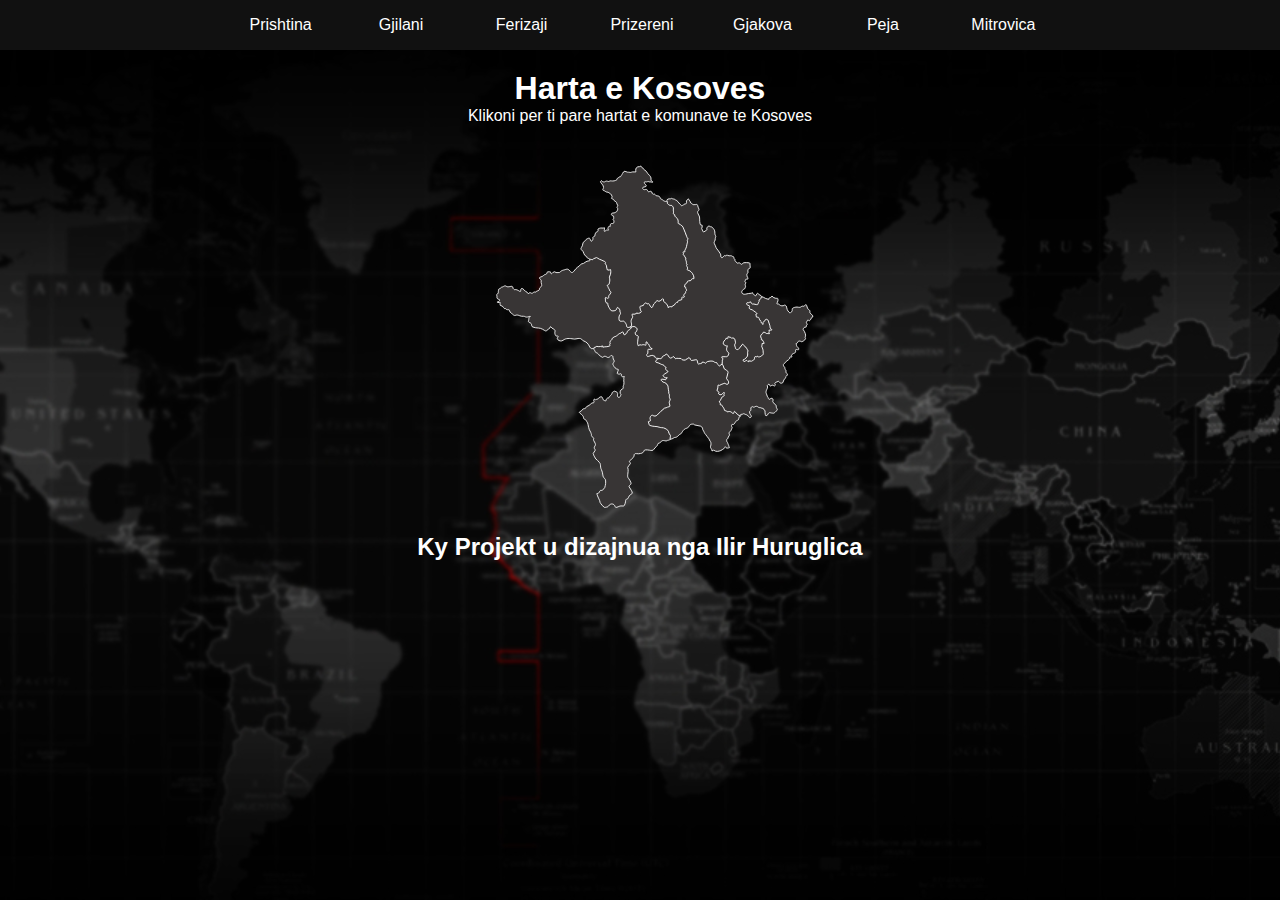
<file: index.html>
<!DOCTYPE html>
<html lang="en">
<head>
	<meta charset="UTF-8">
	<title>Harta e Kosoves</title>
	<link rel="icon" type="image/png" href="img/Kosova.svg">
	<link rel="stylesheet" type="text/css" href="css/style.css">
	<meta name="viewport" content="width=device-width,initial-scale=1">
</head>
<body class="Ballina">
	<div class="nav">
		<ul>
			<li class="home"><a href="#">Prishtina</a></li>
			<li class="tutorials"><a href="Gjilani.html">Gjilani</a></li>
			<li class="about"><a href="#">Ferizaji</a></li>
			<li class="news"><a href="#">Prizereni</a></li>
			<li class="contact"><a href="#">Gjakova</a></li>
			<li class="contact"><a href="#">Peja</a></li>
			<li class="contact"><a href="#">Mitrovica</a></li>
		</ul>
	</div>
	<div class="Header">
		<h1>Harta e Kosoves</h1>
		<p>Klikoni per ti pare hartat e komunave te Kosoves</p>
	</div>
	<div class="Kosova" id="Kosova">
	</div>
	</div>
	<div class="Footer">
		<h2>
			Ky Projekt u dizajnua nga Ilir Huruglica
		</h2>
	</div>
	<script src="js/Kosova.js" type="text/javascript"></script>
	<script src="js/script.js" type="text/javascript"></script>
</body>
</html>
</file>
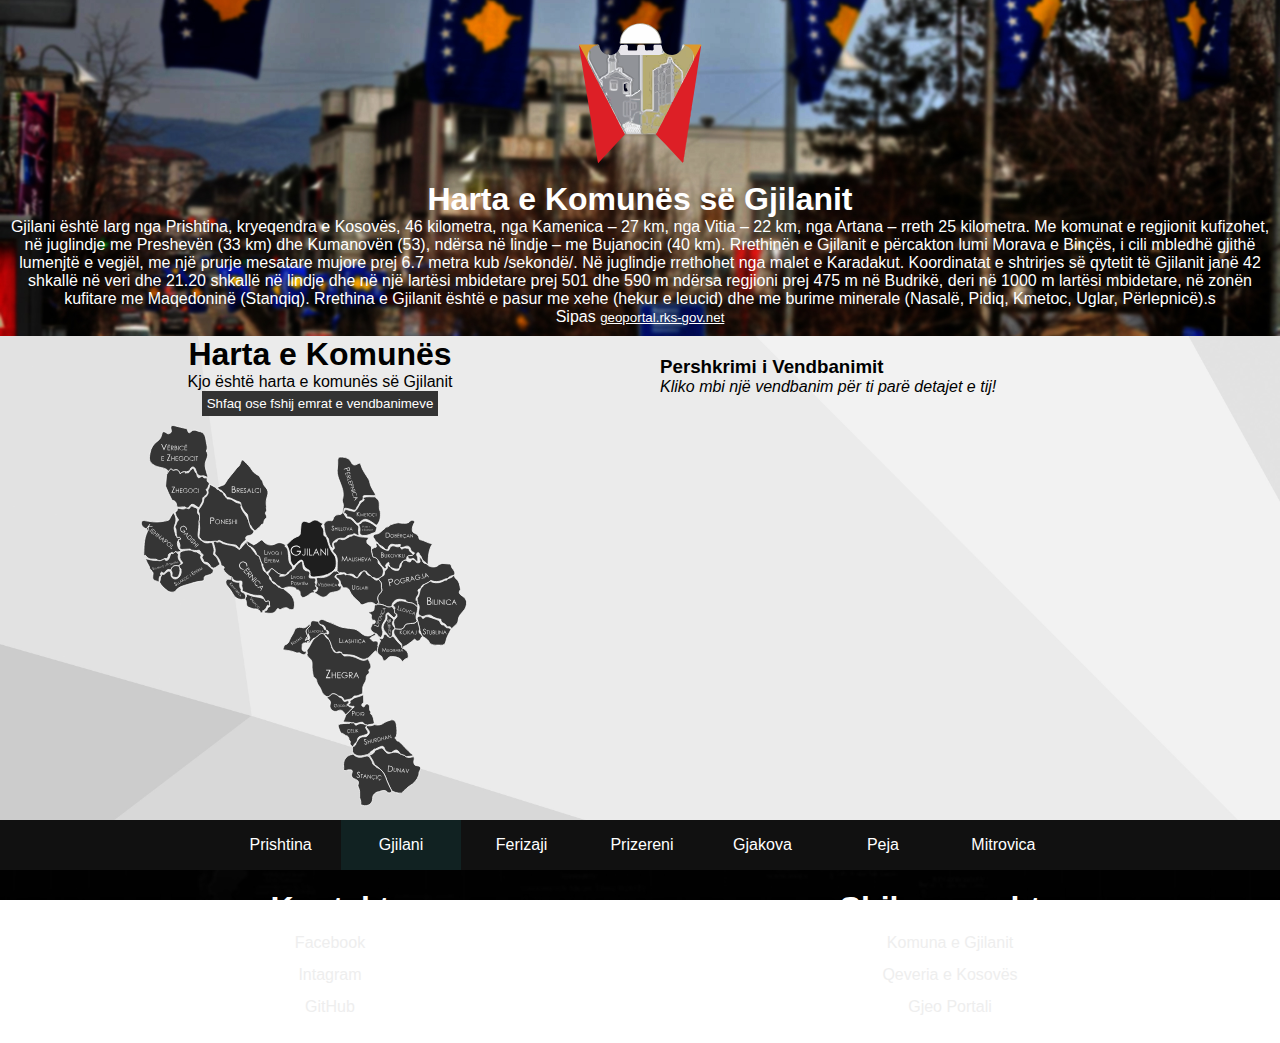
<file: Gjilani.html>
<!DOCTYPE html>
<html lang="en">
<head>
	<meta charset="UTF-8">
	<title>Harta e Gjilanit</title>
	<link rel="stylesheet" type="text/css" href="css/style.css">
	<link rel="icon" type="image/png" href="img/GjilanLogo.svg">
	<meta name="viewport" content="width=device-width,initial-scale=1">
</head>
<body>
	<div class="Header2">
		<div class="Logo">
			<img src="img/GjilanLogo.svg" width="10%">
		</div>
		<div class="Paragraf">
			<h1>Harta e Komunës së Gjilanit</h1>
			<p>
				Gjilani është larg nga Prishtina, kryeqendra e Kosovës, 46 kilometra, nga Kamenica – 27 km, nga Vitia – 22 km, nga
				Artana – rreth 25 kilometra. Me komunat e regjionit kufizohet, në juglindje me Preshevën (33 km) dhe Kumanovën
				(53), ndërsa në lindje – me Bujanocin (40 km).

				Rrethinën e Gjilanit e përcakton lumi Morava e Binçës, i cili mbledhë gjithë lumenjtë e vegjël, me një prurje
				mesatare mujore prej 6.7 metra kub /sekondë/. Në juglindje rrethohet nga malet e Karadakut.

				Koordinatat e shtrirjes së qytetit të Gjilanit janë 42 shkallë në veri dhe 21.20 shkallë në lindje dhe në një
				lartësi mbidetare prej 501 dhe 590 m ndërsa regjioni prej 475 m në Budrikë, deri në 1000 m lartësi mbidetare, në
				zonën kufitare me Maqedoninë (Stanqiq).

				Rrethina e Gjilanit është e pasur me xehe (hekur e leucid) dhe me burime minerale (Nasalë, Pidiq, Kmetoc, Uglar,
				Përlepnicë).s
			</p>
			<p>Sipas <small><u>geoportal.rks-gov.net</u></small></p>
		</div>
	</div>
	<div class="Mesi">
		<div class="Harta" id="Harta" >
			<div class="Titulli">
				<h1>Harta e Komunës</h1>
				<p>Kjo është harta e komunës së Gjilanit</p>
				<button class="Button" onclick="myFunction()">Shfaq ose fshij emrat e vendbanimeve</button>
			</div>
		</div>
		<div class="Pershkrimi">
			<h3>Pershkrimi i Vendbanimit</h3>
			<p id="vendbanimi"><i>Kliko mbi një vendbanim për ti parë detajet e tij!</i></p>
		</div>
	</div>
	<div class="nav">
		<ul>
			<li class="home"><a href="#">Prishtina</a></li>
			<li class="tutorials"><a class="active" href="#">Gjilani</a></li>
			<li class="about"><a href="#">Ferizaji</a></li>
			<li class="news"><a href="#">Prizereni</a></li>
			<li class="contact"><a href="#">Gjakova</a></li>
			<li class="contact"><a href="#">Peja</a></li>
			<li class="contact"><a href="#">Mitrovica</a></li>
		</ul>
	</div>
	<div class="Footer2">
		<div>
			<h1>Kontakt</h1>
			<a href="http://www.fb.com/ilirhuruglica">
				<p>Facebook</p>
			</a>
			<a href="https://www.instagram.com/i.huruglica/">
				<p>Intagram</p>
			</a>
			<a href="https://github.com/IlirHuruglica">
				<p>GitHub</p>
			</a>
		</div>
		<div>
			<h1>Shiko poashtu</h1>
			<a href="https://kk.rks-gov.net/gjilan/">
				<p>Komuna e Gjilanit</p>
			</a>
			<a href="https://www.rks-gov.net/">
				<p>Qeveria e Kosovës</p>
			</a>
			<a href="geoportal.rks-gov.net/">
				<p>Gjeo Portali</p>
			</a>
		</div>
	</div>
	<script src="js/Gjilani.js" type="text/javascript"></script>
	<script src="js/script.js" type="text/javascript"></script>
</body>
</html>
</file>
<file: css/style.css>
* {
	margin: 0;
}

@import url('https://fonts.googleapis.com/css?family=Roboto');

body {
	font-family: 'Roboto', sans-serif;
}

.Ballina {
	width: 100vw;
	height: 100%;
	background-color: #3b404d;
	background: url(../img/bota.jpg) no-repeat fixed center;
	background-size: cover;
	background-blend-mode: multiply;
}

/* NAVBAR */
 .nav ul {
  list-style: none;
  background-color: #111;
  text-align: center;
  padding: 0;
  margin: 0;
}

.nav li {
  line-height: 40px;
  height: 40px;
  border-bottom: 1px solid #888;
  width: 120px;
    border-bottom: none;
    height: 50px;
    line-height: 50px;
    display: inline-block;
    margin-right: -4px;
}
 
 .nav a {
  text-decoration: none;
  color: #fff;
  display: block;
  transition: .2s background-color;
}
 
 .nav a:hover {
  background-color: #005f5f;

	}

.nav a:hover {
  background-color: #005f5f;
}

.nav .active {
	background-color: #122;
}

.Header {
	color: #fff;
	padding: 20px;
	text-align: center;
	align-items: center;
}

.Kosova {
	width: 25%;
	text-align: center;
	align-items: center;
	padding: 20px;
	margin-left: 37vw;
}

.Kosova path:hover {
	fill: #005f5f;
	cursor: pointer;
}

.Footer h2 {
	color: #fff;
	margin: 0;
	text-align: center;
	align-items: center;
}

@media only screen and (max-width: 600px) {
   .nav li {
   	width: 100%;
   	display: block;
    border-bottom: 1px solid #888;
    height: 50px;
    line-height: 50px;
  }
    .Kosova svg {
		width: 150%;
		margin-left: -10vw;
	}
	.Header {
		display: none;
	}
	.Footer h2 {
		font-size: 1em;
	}
}

/* Qyteti */

.Header2 {
	margin: 0;
	padding: 0;
	color: #fff;
	text-align: center;
	background: url(../img/Cover.jpg) no-repeat  center;
	background-size: cover;
	background-blend-mode: multiply;
}

.Header2 .Logo {
	width: 100%;
	padding-top: 20px; 
}

.Header2 .Paragraf {
	padding: 10px;
}

.Mesi {
	display: grid;
	grid-template-columns: 1fr 1fr;
	background: url(../img/WhiteBackground.jpg) no-repeat  center;
	background-size: cover;
	background-blend-mode: multiply;
}

.Mesi .Harta .Titulli {
	text-align: center;
}

.Mesi .Harta .Titulli button {
	background: #333;
	border: none;
	padding: 5px;
	color: #fff;
	cursor: pointer;
}

.Mesi .Harta .Titulli button:hover {
	background: #005f5f;
}

.Mesi .Harta path {
	cursor: pointer;
}

.Mesi .Harta path:hover {
	cursor: pointer;
	fill: #005f5f;
}

.Mesi .Pershkrimi {
	padding: 20px;
}

.Footer2 {
	display: grid;
	grid-template-columns: 1fr 1fr;
	background-color: #3b404d;
	background: url(../img/bota.jpg) no-repeat fixed center;
	background-size: cover;
	background-blend-mode: multiply;
	text-align: center;
	color: #fff;
	padding: 20px;
	text-decoration: none;
}

.Footer2 a {
	text-decoration: none;
	color: #eee;
	line-height: 2em;
}

.Footer2 a:hover {
	color: #005f5f;
}

@media only screen and (max-width: 600px) {
	.Header2 {
		height: 100vh;
	}
	.Footer2 {
	display: grid;
	grid-template-columns: 1fr;
	}
	.Mesi {
	display: grid;
	grid-template-columns: 1fr;
	}
}
</file>
